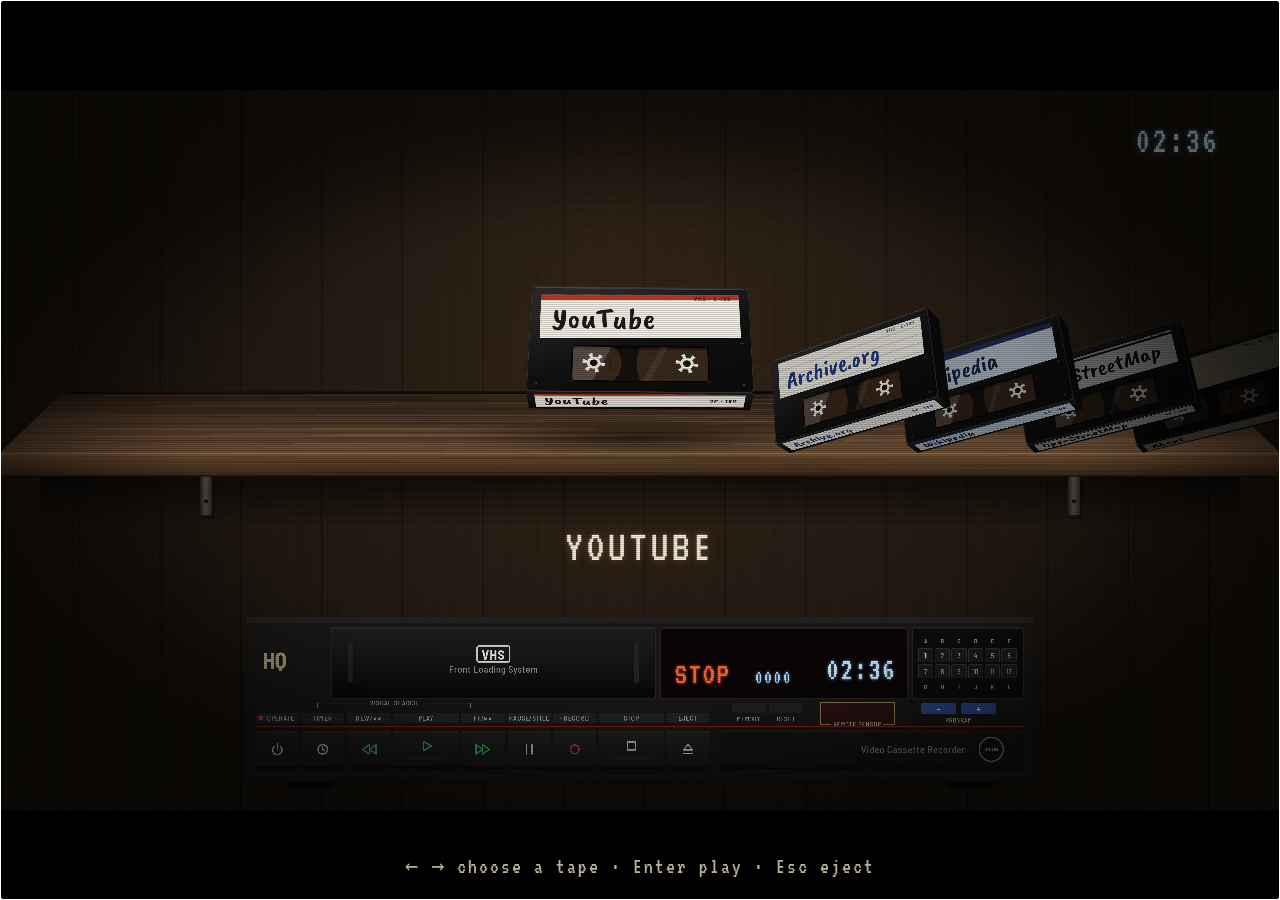
<file: web/index.html>
<!doctype html>
<html lang="en">
<head>
<meta charset="utf-8">
<meta name="viewport" content="width=device-width, initial-scale=1, viewport-fit=cover">
<title>VHS Launcher</title>
<meta name="description" content="A VHS-themed Android TV launcher: every app is a cassette that loads into an Orion GHV-1223 P video recorder. Browser preview.">
<meta name="theme-color" content="#0b0907">
<link rel="icon" href="assets/icon.svg" type="image/svg+xml">
<link rel="preload" href="assets/fonts/VT323-Regular.ttf" as="font" type="font/ttf" crossorigin>
<link rel="stylesheet" href="style.css">
</head>
<body>
<canvas id="scene" aria-label="VHS Launcher: a shelf of cassettes above an Orion video recorder"></canvas>

<p id="hint" class="hint">← → choose a tape · Enter play · Esc eject</p>
<p id="error" class="error" hidden></p>

<section id="player" class="player" hidden aria-label="Playing app">
  <iframe id="player-frame" title="App" allow="autoplay; encrypted-media; fullscreen; picture-in-picture" allowfullscreen referrerpolicy="strict-origin-when-cross-origin"></iframe>
  <button id="player-back" class="back" type="button" aria-label="Back to the launcher">
    <svg width="22" height="22" viewBox="0 0 24 24" fill="none" stroke="currentColor" stroke-width="2.5" stroke-linecap="round" stroke-linejoin="round" aria-hidden="true"><path d="M15 5l-7 7 7 7"/></svg>
  </button>
</section>

<form id="city" class="dialog" hidden>
  <label for="city-input">Weather location</label>
  <input id="city-input" type="text" autocomplete="off" placeholder="Budapest">
  <p>Leave it empty to detect it from your internet connection.</p>
  <span class="actions">
    <button type="submit" class="osd-btn">Save</button>
    <button type="button" id="city-cancel" class="osd-btn">Cancel</button>
  </span>
</form>

<script type="module" src="js/main.js"></script>
</body>
</html>
</file>
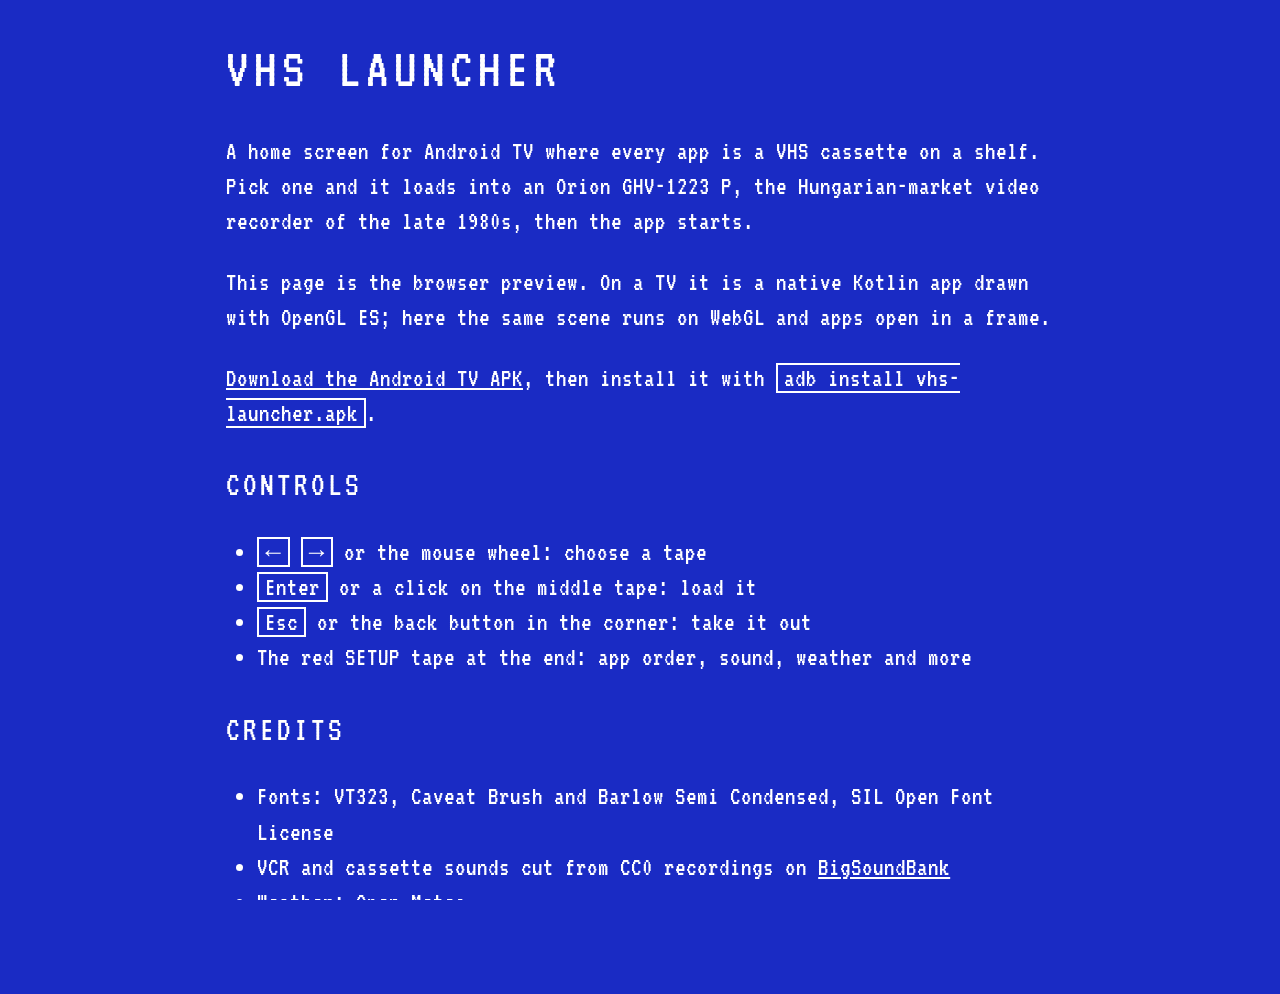
<file: web/about.html>
<!doctype html>
<html lang="en">
<head>
<meta charset="utf-8">
<meta name="viewport" content="width=device-width, initial-scale=1">
<title>About VHS Launcher</title>
<link rel="stylesheet" href="style.css">
<style>
  html, body { overflow: auto; background: var(--osd-blue); }
  main { max-width: 860px; margin: 0 auto; padding: 32px 16px 48px; font-size: 26px; letter-spacing: 1px; line-height: 1.35; }
  h1 { font-size: 56px; letter-spacing: 6px; margin: 0 0 16px; font-weight: 400; }
  h2 { font-size: 34px; letter-spacing: 3px; margin: 32px 0 8px; font-weight: 400; }
  a { color: #fff; }
  ul { padding-left: 1.2em; }
  kbd { border: 2px solid #fff; padding: 0 6px; font: inherit; }
</style>
</head>
<body>
<main>
  <h1>VHS LAUNCHER</h1>
  <p>A home screen for Android TV where every app is a VHS cassette on a shelf. Pick one and it loads into an Orion GHV-1223 P, the Hungarian-market video recorder of the late 1980s, then the app starts.</p>
  <p>This page is the browser preview. On a TV it is a native Kotlin app drawn with OpenGL ES; here the same scene runs on WebGL and apps open in a frame.</p>
  <p><a href="vhs-launcher.apk" download target="_blank">Download the Android TV APK</a>, then install it with <kbd>adb install vhs-launcher.apk</kbd>.</p>

  <h2>CONTROLS</h2>
  <ul>
    <li><kbd>←</kbd> <kbd>→</kbd> or the mouse wheel: choose a tape</li>
    <li><kbd>Enter</kbd> or a click on the middle tape: load it</li>
    <li><kbd>Esc</kbd> or the back button in the corner: take it out</li>
    <li>The red SETUP tape at the end: app order, sound, weather and more</li>
  </ul>

  <h2>CREDITS</h2>
  <ul>
    <li>Fonts: VT323, Caveat Brush and Barlow Semi Condensed, SIL Open Font License</li>
    <li>VCR and cassette sounds cut from CC0 recordings on <a href="https://bigsoundbank.com/vhs-player-s2688.html" target="_blank" rel="noopener">BigSoundBank</a></li>
    <li>Weather: <a href="https://open-meteo.com/" target="_blank" rel="noopener">Open-Meteo</a></li>
  </ul>
</main>
</body>
</html>
</file>
<file: web/style.css>
@font-face { font-family: 'VHS-VT323'; src: url('assets/fonts/VT323-Regular.ttf') format('truetype'); font-display: block; }
@font-face { font-family: 'VHS-Brush'; src: url('assets/fonts/CaveatBrush-Regular.ttf') format('truetype'); font-display: block; }
@font-face { font-family: 'VHS-Barlow'; src: url('assets/fonts/BarlowSemiCondensed-Medium.ttf') format('truetype'); font-weight: 500; font-display: block; }
@font-face { font-family: 'VHS-Barlow'; src: url('assets/fonts/BarlowSemiCondensed-Bold.ttf') format('truetype'); font-weight: 700; font-display: block; }

:root {
  --ground: #000;
  --osd-blue: #1a2bc4;
  --osd-ink: #ffffff;
  --muted: #b9ae98;
  color-scheme: dark;
}

* { box-sizing: border-box; }
html, body { margin: 0; height: 100%; background: var(--ground); overflow: hidden; }
body { font-family: 'VHS-VT323', ui-monospace, monospace; color: var(--osd-ink); }

#scene { position: fixed; inset: 0; width: 100%; height: 100%; display: block; touch-action: none; cursor: pointer; }

.hint {
  position: fixed; left: 50%; bottom: max(16px, env(safe-area-inset-bottom)); transform: translateX(-50%);
  margin: 0; padding: 6px 14px; border-radius: 4px; background: rgba(0, 0, 0, 0.55);
  color: var(--muted); font-size: 22px; letter-spacing: 2px; white-space: nowrap; pointer-events: none;
  transition: opacity 0.6s;
}
.hint.gone { opacity: 0; }
@media (max-width: 560px) { .hint { font-size: 16px; letter-spacing: 1px; } }

.error {
  position: fixed; inset: 0; margin: 0; display: grid; place-items: center; padding: 16px;
  background: var(--osd-blue); font-size: 32px; letter-spacing: 3px; text-align: center;
}

.player { position: fixed; inset: 0; background: #000; }
.player[hidden], .dialog[hidden], .error[hidden] { display: none; }
.player iframe { position: absolute; inset: 0; width: 100%; height: 100%; border: 0; }
/* Preview-only way back; on a TV the remote's Back/Home does this. */
.back {
  position: absolute; top: max(12px, env(safe-area-inset-top)); left: max(12px, env(safe-area-inset-left));
  width: 44px; height: 44px; display: grid; place-items: center; padding: 0;
  border: 0; border-radius: 50%; background: rgba(0, 0, 0, 0.45); color: #fff;
  opacity: 0.55; cursor: pointer; transition: opacity 0.2s, background 0.2s;
}
.back:hover, .back:focus-visible { opacity: 1; background: rgba(0, 0, 0, 0.7); outline: 2px solid rgba(255, 255, 255, 0.8); outline-offset: 2px; }
.actions { display: inline-flex; gap: 10px; flex-wrap: wrap; }

.osd-btn {
  font: inherit; font-size: 24px; letter-spacing: 2px; text-transform: uppercase; color: var(--osd-ink);
  background: transparent; border: 2px solid var(--osd-ink); padding: 6px 14px; min-height: 44px;
  cursor: pointer; text-decoration: none; display: inline-flex; align-items: center;
}
.osd-btn:hover, .osd-btn:focus-visible { background: var(--osd-ink); color: var(--osd-blue); outline: none; }

.dialog {
  position: fixed; left: 50%; top: 50%; transform: translate(-50%, -50%); width: min(560px, calc(100vw - 32px));
  display: flex; flex-direction: column; gap: 12px; padding: 24px; background: var(--osd-blue);
  border: 2px solid var(--osd-ink); font-size: 28px; letter-spacing: 2px;
}
.dialog label { text-transform: uppercase; }
.dialog input {
  font: inherit; color: var(--osd-ink); background: rgba(0, 0, 0, 0.25); border: 2px solid var(--osd-ink);
  padding: 8px 12px; min-height: 48px;
}
.dialog p { margin: 0; font-size: 20px; opacity: 0.8; }
</file>
